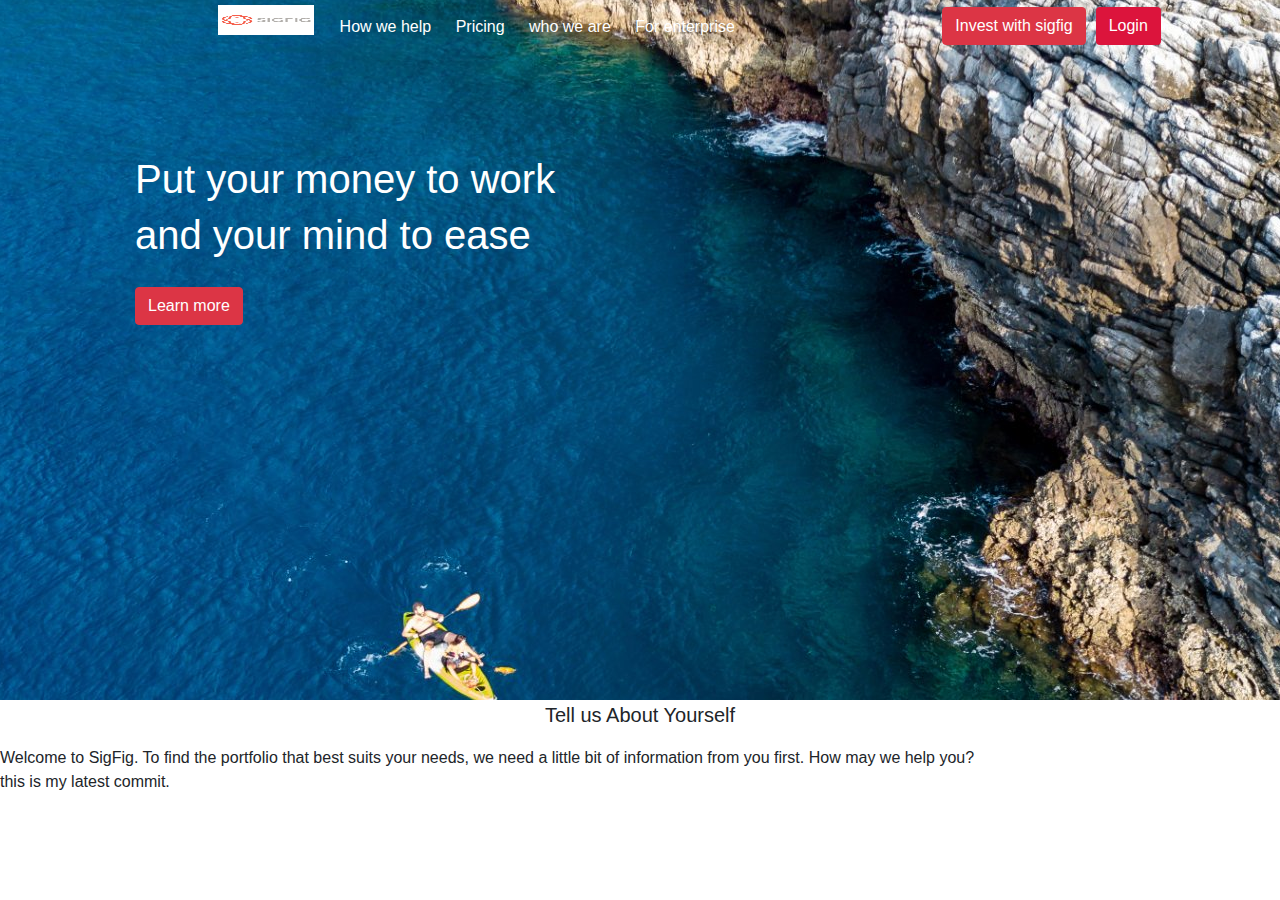
<file: index.html>
<!DOCTYPE html>
<html lang="en">
<head>
    <meta charset="UTF-8">
    <meta name="viewport" content="width=device-width, initial-scale=1.0">
    <meta http-equiv="X-UA-Compatible" content="ie=edge">
    <title>Document</title>
    <link rel="stylesheet" href="./sigfig.css">
    <link rel="stylesheet" href="https://maxcdn.bootstrapcdn.com/bootstrap/4.0.0/css/bootstrap.min.css" integrity="sha384-Gn5384xqQ1aoWXA+058RXPxPg6fy4IWvTNh0E263XmFcJlSAwiGgFAW/dAiS6JXm" crossorigin="anonymous">
    <script
    src="https://code.jquery.com/jquery-3.4.1.js"
    integrity="sha256-WpOohJOqMqqyKL9FccASB9O0KwACQJpFTUBLTYOVvVU="
    crossorigin="anonymous"></script>

</head>
<body>

    <div class="background">
    <div class="row over">  
 <div class="col-sm-2">
                
            </div> 
           
           
           <div class="col-sm-9 mynavbar">
            
                
            <img  class= "navbar-img navbar-brand" src="./sigfig-logo.png">
                   
            <ul>
            <li><a href="#" >How we help</a> </li>
            <li><a href="#" >Pricing</a> </li>
            <li><a href="#" >who we are</a> </li>
            <li><a href="#" >For enterprise</a> </li>

            
        </ul>
        <span class="account">
            <button class="btn btn-default sidebtn">Login</button>
            <button class="btn btn-danger sidebtn" >Invest with sigfig</button>
        </span>
           
        </div>

        

        
    
        
        <span class="description">
            <h1>Put your money to work </h1>
            <h1>and your mind to ease</h1>
            <button class="btn btn-danger cta">Learn more</button>
        </span>

        
</div>
    </div>

      
<div class="center-container">

    <p id="heading">Tell us About Yourself</p>
    <div id="text-desc">
        Welcome to SigFig. To find the portfolio that best suits your needs, we need a little bit of information from you first. 
        How may we help you?

    </div>  

this is my latest commit.


</div>

</body>
</html>
</file>
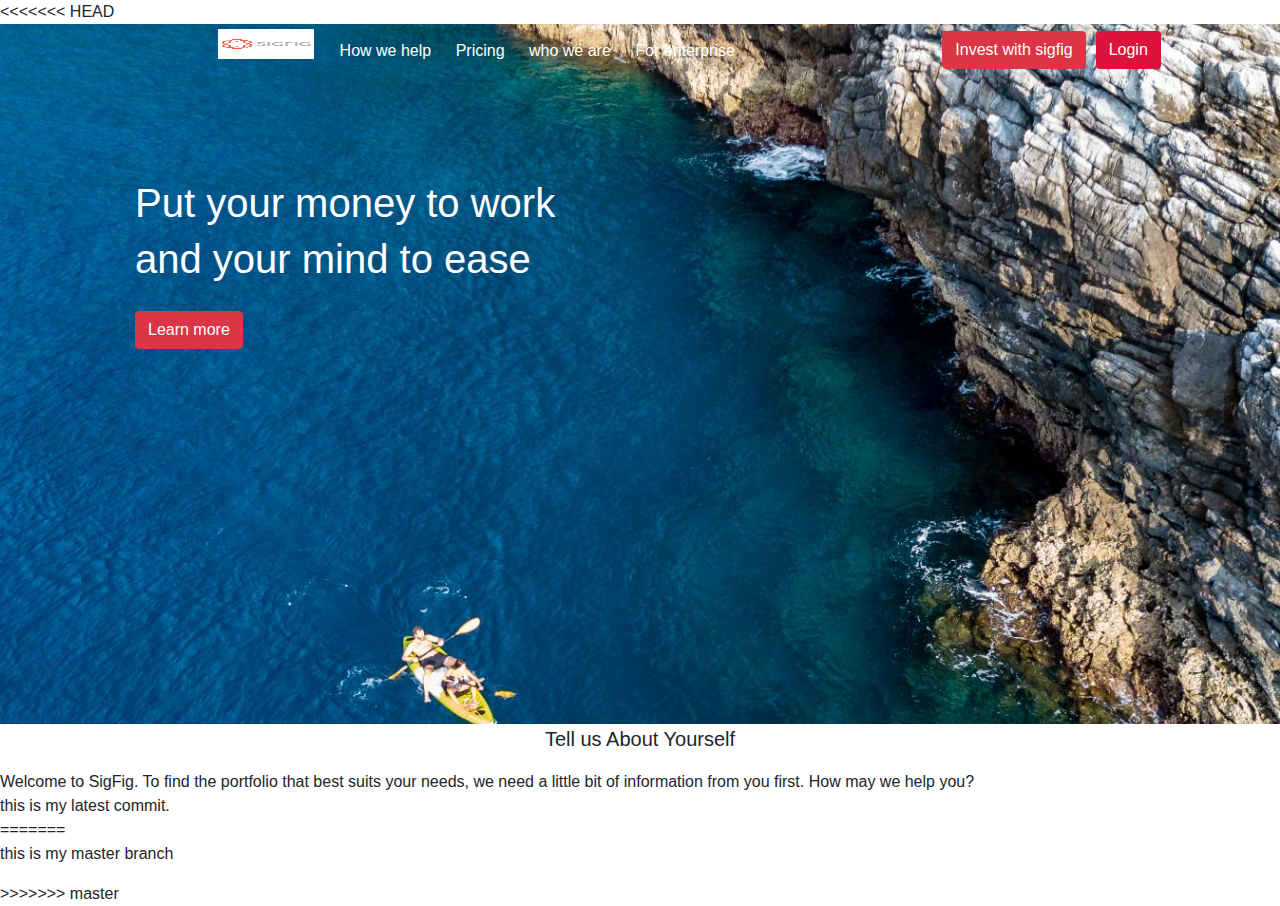
<file: zapbuild.html>
<!DOCTYPE html>
<html lang="en">
<head>
    <meta charset="UTF-8">
    <meta name="viewport" content="width=device-width, initial-scale=1.0">
    <meta http-equiv="X-UA-Compatible" content="ie=edge">
    <title>Document</title>
    <link rel="stylesheet" href="./sigfig.css">
    <link rel="stylesheet" href="https://maxcdn.bootstrapcdn.com/bootstrap/4.0.0/css/bootstrap.min.css" integrity="sha384-Gn5384xqQ1aoWXA+058RXPxPg6fy4IWvTNh0E263XmFcJlSAwiGgFAW/dAiS6JXm" crossorigin="anonymous">
    <script
    src="https://code.jquery.com/jquery-3.4.1.js"
    integrity="sha256-WpOohJOqMqqyKL9FccASB9O0KwACQJpFTUBLTYOVvVU="
    crossorigin="anonymous"></script>

</head>
<body>
<<<<<<< HEAD

    <div class="background">
    <div class="row over">  
 <div class="col-sm-2">
                
            </div> 
           
           
           <div class="col-sm-9 mynavbar">
            
                
            <img  class= "navbar-img navbar-brand" src="./sigfig-logo.png">
                   
            <ul>
            <li><a href="#" >How we help</a> </li>
            <li><a href="#" >Pricing</a> </li>
            <li><a href="#" >who we are</a> </li>
            <li><a href="#" >For enterprise</a> </li>

            
        </ul>
        <span class="account">
            <button class="btn btn-default sidebtn">Login</button>
            <button class="btn btn-danger sidebtn" >Invest with sigfig</button>
        </span>
           
        </div>

        

        
    
        
        <span class="description">
            <h1>Put your money to work </h1>
            <h1>and your mind to ease</h1>
            <button class="btn btn-danger cta">Learn more</button>
        </span>

        
</div>
    </div>

      
<div class="center-container">

    <p id="heading">Tell us About Yourself</p>
    <div id="text-desc">
        Welcome to SigFig. To find the portfolio that best suits your needs, we need a little bit of information from you first. 
        How may we help you?

    </div>  

this is my latest commit.


</div>

=======
    <p>this is my master branch</p>
>>>>>>> master
</body>
</html>
</file>
<file: sigfig.css>
*{
    padding: 0;
    margin: 0px;
}

.background{
   /* position: absolute;
   top: -100px; */
    
    background-image: url(./generic-marquee-lg.d3ed30d2107506afa175a04eef5dbb15.jpg);
   
    
    background-repeat: no-repeat;
    
    background-position: -100px -100px;
    
    
    width: 100%;
    height: 700px;
    background-size: auto;
    margin-left: 0px;
    margin-right: 0px;
    
    



}
li{
    display: inline-block;
    
}

.navbar-brand{
  float: left;  
    width: 10%;
    height: 40px;

    
}


li a{
    display: inline-block;
    list-style: none;
    text-decoration: none;
    color: #fff;
    margin-left: 10px;
    margin-right: 10px;
    margin-top: 15px;
}
a{
    color: blanchedalmond;
}
.mynavbar{
    float: left;
}
.sidebtn{
    background-color: crimson;
    color: white;
    margin-right: 10px;
    float: right;
    margin-top: 7px;
    margin-bottom: 5px;
    margin-right: 10px;
    

}
.account{
    float: right;
}
ul{
    float: left;
}
.description{
    color: white;
    font-weight: 600;
    display: inline-block;
    position: relative;
    left: 150px;
    top: 100px;
}

.cta{
    margin-top: 20px;
    
}
/* .navbar li{
    display: inline-block;
    
    font-size: medium;
    font-style: normal;
} */
/* .navbar li a{
    
    margin-left: 10px;
    margin-right: 10px;
    font-family: Helvetica,Arial,sans-serif;
    font-size: 14px;
    font-weight: 600;
    color: #fff;
    text-decoration: none;
    
 

} */

#heading{
    text-align: center;
    font-family: Helvetica,Arial,sans-serif;
    font-size:20px
}
</file>
